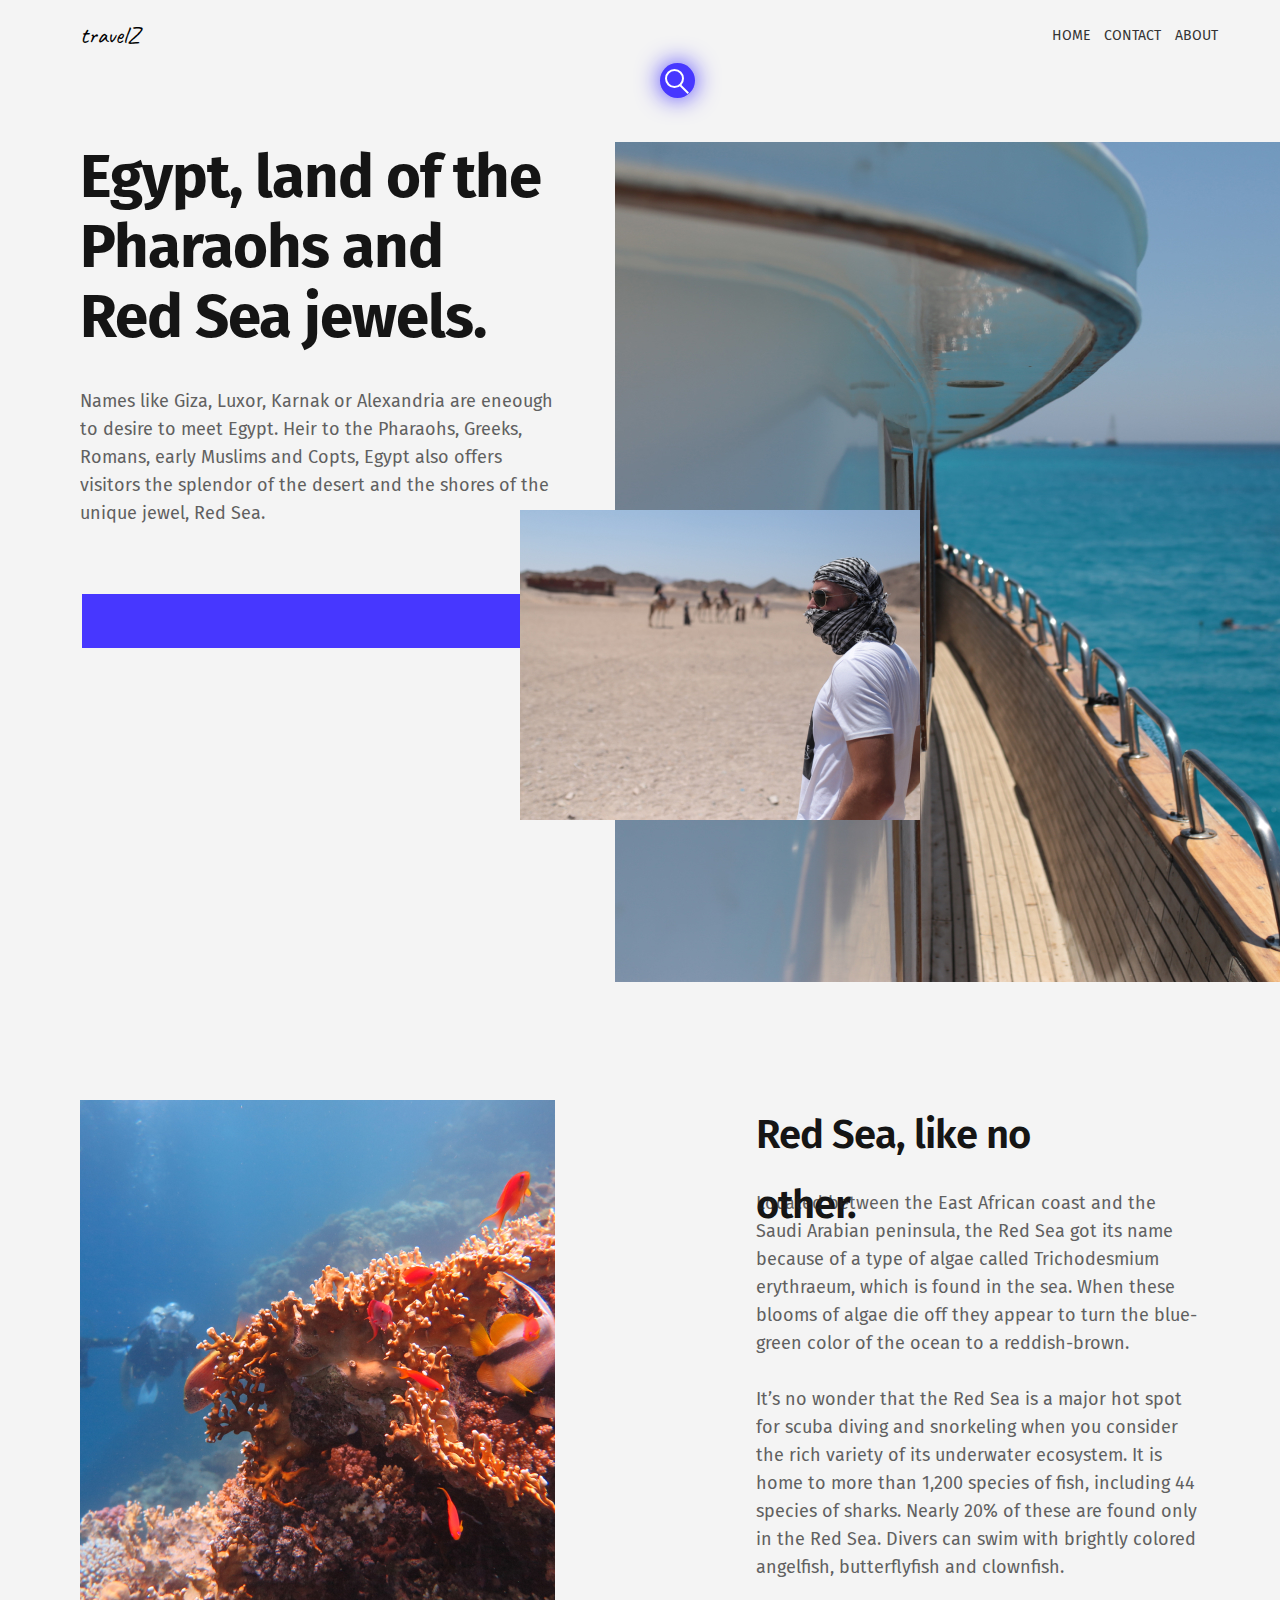
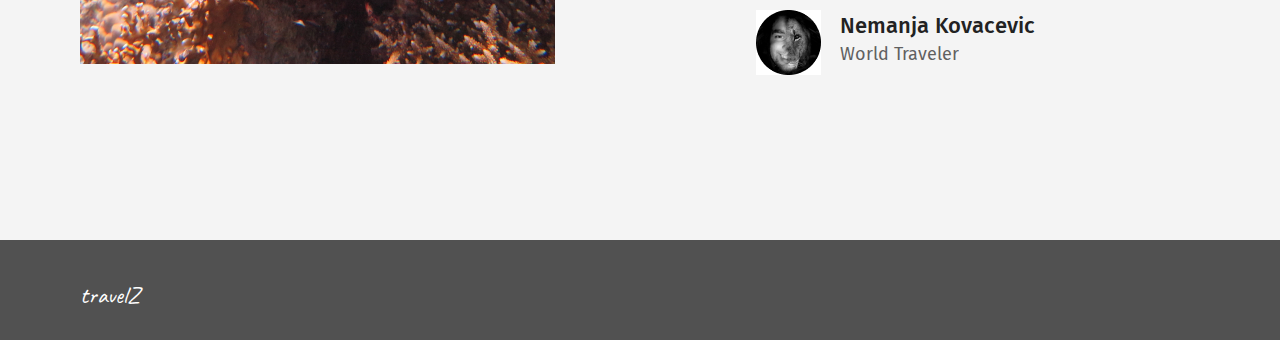
<file: final/index.html>
<!DOCTYPE html>
<html lang="en">
<title>travelZ</title>
<meta charset="UTF-8">
<meta name="viewport" content="width=device-width, initial-scale=1">
<link rel="stylesheet" type="text/css" href="stylesheet.css">
  <body>
    
    <nav class="topnav">
  <ul>
    <li><a href="index.html">home</a></li>
    <li><a href="contact.html">contact</a></li>
    <li><a href="aboutme.html">about</a></li>

  </ul>
</nav>
  
    <a href="index.html" class="logo">travelZ</a>
    <div class="container">
  <input type="text" placeholder="Search...">
  <div class="search"></div>
</div>
    <div class="fade-in"><h1 class="h1eg">
      Egypt, land of the Pharaohs and Red Sea jewels.</h1></div>
      
   <div class="fade-in2"><p class="p1eg">Names like Giza, Luxor, Karnak or Alexandria are eneough to desire to meet Egypt. Heir to the Pharaohs, Greeks, Romans, early Muslims and Copts, Egypt also offers visitors the splendor of the desert and the shores of the unique jewel, Red Sea.</p>
   </div>
   <div class="fade-in4">
   <button class="button" onclick="window.location.href = 'readmore.html';">READ MORE</button>
  </div>
  
    <div class="fade-in3">
   <img src="pics/pic2.jpg" class="pic2" alt="eg2" width="665" height="840">
    
    <img src="pics/pic1.jpg" class="pic1" alt="eg2" width="400" height="310">     
       
     <img src="pics/pic3.jpg" class="pic3" alt="eg3" width="475" height="564">     
    </div>
    <div class="fade-in5">
    <h2 class="h2eg">
      Red Sea, like no other.</h2>
    
    <p class="p2">Located between the East African coast and the Saudi Arabian peninsula, the Red Sea got its name because of a type of algae called Trichodesmium erythraeum, which is found in the sea. When these blooms of algae die off they appear to turn the blue-green color of the ocean to a reddish-brown.<br><br>
It’s no wonder that the Red Sea is a major hot spot for scuba diving and snorkeling when you consider the rich variety of its underwater ecosystem. It is home to more than 1,200 species of fish, including 44 species of sharks. Nearly 20% of these are found only in the Red Sea. Divers can swim with brightly colored angelfish, butterflyfish and clownfish.
    </p>

<img src="pics/pic4.jpg" class="pic4" alt="eg3" width="65" height="65">

<p class="pname">
  Nemanja Kovacevic </p>
<p class="pdesc">
  World Traveler </p></div>
<div class="footer"></div>
<a href="index.html" class="logo2">travelZ</a>

    
    </body>
</html>
</file>
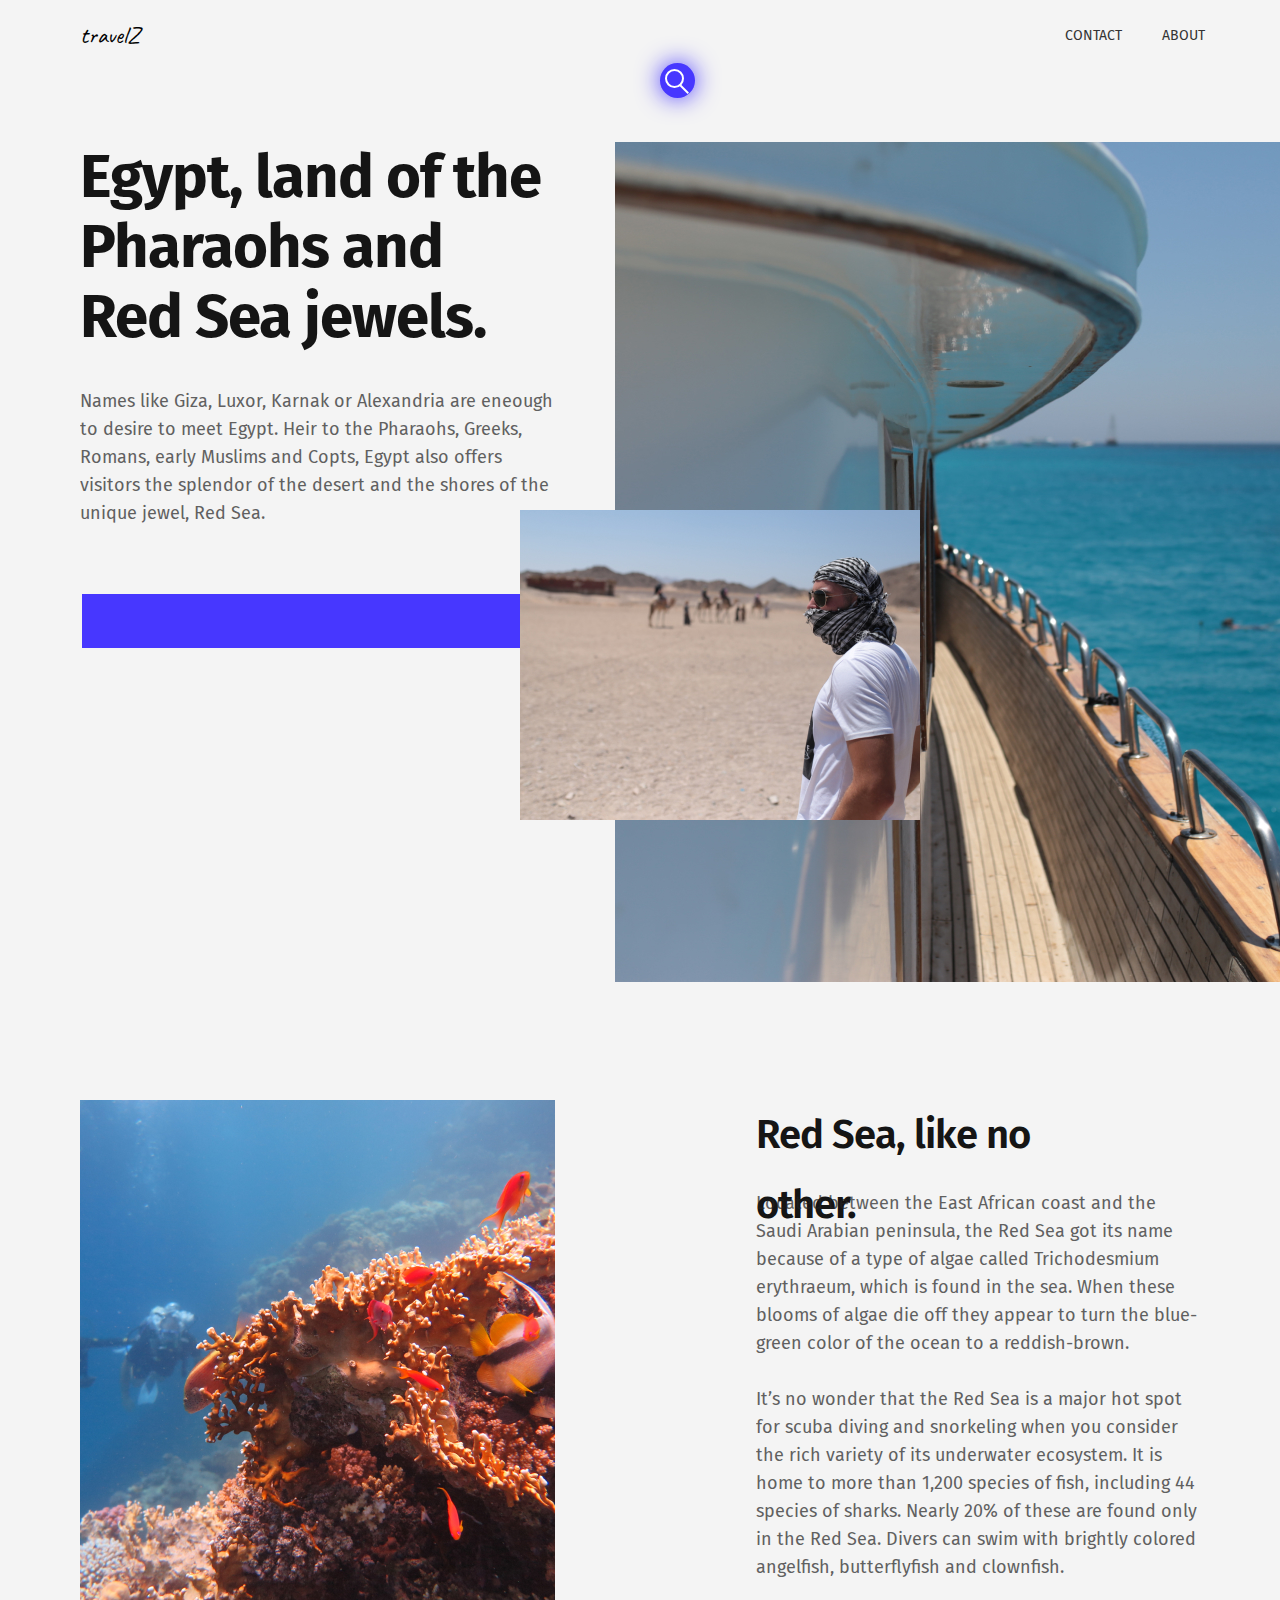
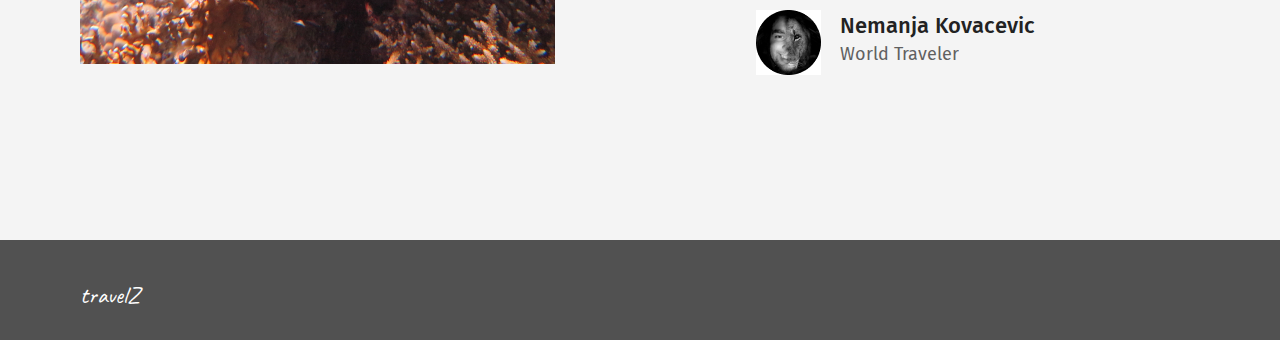
<file: module-13/index.html>
<!DOCTYPE html>
<html lang="en">
<title>travelZ</title>
<meta charset="UTF-8">
<meta name="viewport" content="width=device-width, initial-scale=1">
<link rel="stylesheet" type="text/css" href="stylesheet.css">
  <body>
    
    <nav class="topnav">
  <ul>
    <li><a href="contact.html">contact</a></li>
    <li><a href="aboutme.html">about</a></li>

  </ul>
</nav>
  
    <a href="index.html" class="logo">travelZ</a>
    <div class="container">
  <input type="text" placeholder="Search...">
  <div class="search"></div>
</div>
    <div class="fade-in"><h1 class="h1eg">
      Egypt, land of the Pharaohs and Red Sea jewels.</h1></div>
      
   <div class="fade-in2"><p class="p1eg">Names like Giza, Luxor, Karnak or Alexandria are eneough to desire to meet Egypt. Heir to the Pharaohs, Greeks, Romans, early Muslims and Copts, Egypt also offers visitors the splendor of the desert and the shores of the unique jewel, Red Sea.</p>
   </div>
   <div class="fade-in4">
   <button class="button" onclick="window.location.href = 'readmore.html';">READ MORE</button>
  </div>
  
    <div class="fade-in3">
   <img src="pics/pic2.jpg" class="pic2" alt="eg2" width="665" height="840">
    
    <img src="pics/pic1.jpg" class="pic1" alt="eg2" width="400" height="310">     
       
     <img src="pics/pic3.jpg" class="pic3" alt="eg3" width="475" height="564">     
    </div>
    <div class="fade-in5">
    <h2 class="h2eg">
      Red Sea, like no other.</h2>
    
    <p class="p2">Located between the East African coast and the Saudi Arabian peninsula, the Red Sea got its name because of a type of algae called Trichodesmium erythraeum, which is found in the sea. When these blooms of algae die off they appear to turn the blue-green color of the ocean to a reddish-brown.<br><br>
It’s no wonder that the Red Sea is a major hot spot for scuba diving and snorkeling when you consider the rich variety of its underwater ecosystem. It is home to more than 1,200 species of fish, including 44 species of sharks. Nearly 20% of these are found only in the Red Sea. Divers can swim with brightly colored angelfish, butterflyfish and clownfish.
    </p>

<img src="pics/pic4.jpg" class="pic4" alt="eg3" width="65" height="65">

<p class="pname">
  Nemanja Kovacevic </p>
<p class="pdesc">
  World Traveler </p></div>
<div class="footer"></div>
<a href="index.html" class="logo2">travelZ</a>

    
    </body>
</html>
</file>
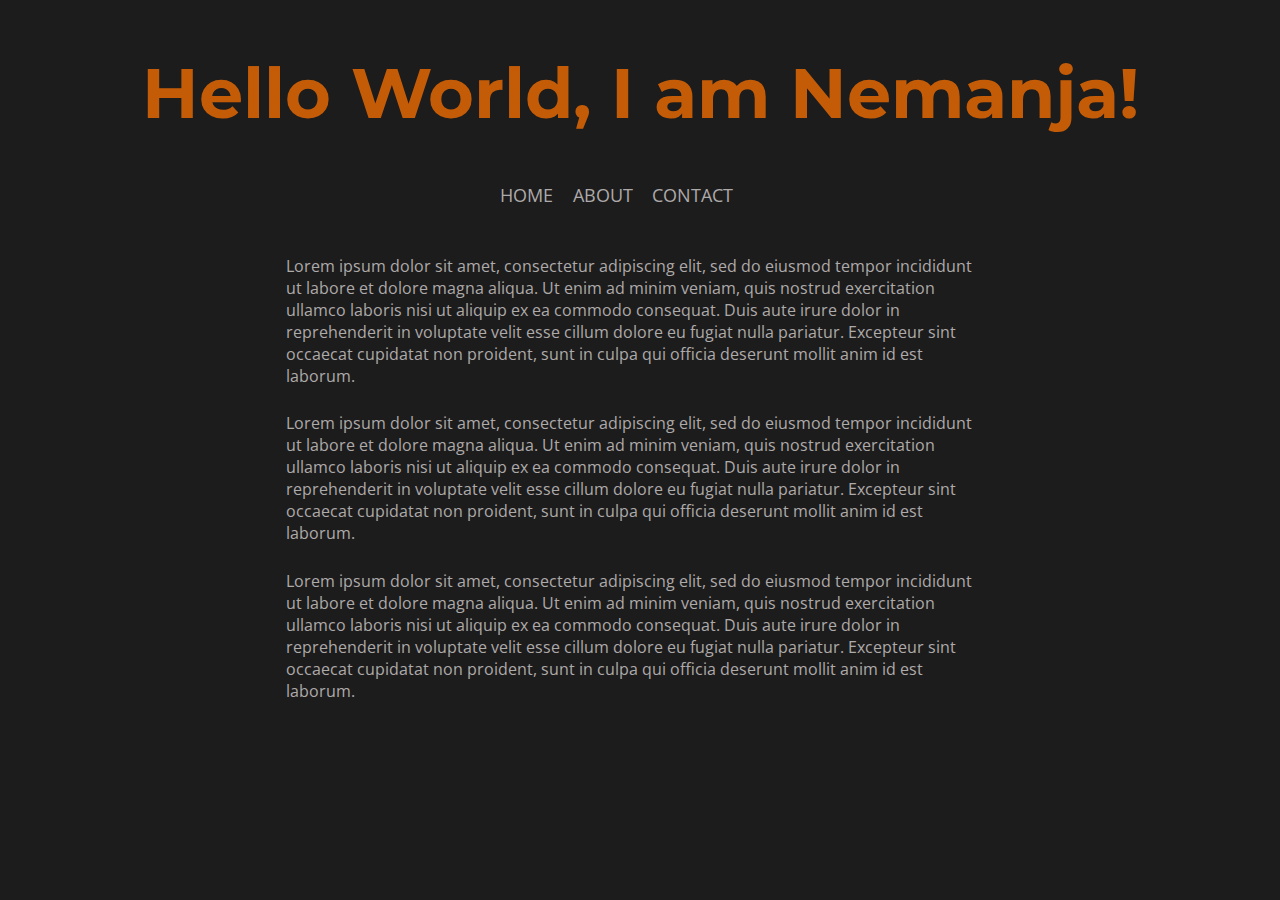
<file: module-8/index.html>
<html>
  <head>
    <meta charset="utf-8">
    
    <title>Index</title>
    <link rel="stylesheet" href="./style.css">
    <link href="https://fonts.googleapis.com/css2?family=Open+Sans&display=swap" rel="stylesheet">
    <link href="https://fonts.googleapis.com/css?family=Montserrat&display=swap" rel="stylesheet">
  </head>
  <body>
    <div class="h1div"><h1>Hello World, I am Nemanja!</h1></div>
    <div class="navdiv">
      <nav class="topnav">
        <ul>
          <li><a href="#">home</a></li>
          <li><a href="#">about</a></li>
          <li><a href="#">contact</a></li>
        </ul>
      </nav>
    </div>
   
    <p>Lorem ipsum dolor sit amet, consectetur adipiscing elit, sed do eiusmod tempor incididunt ut labore et dolore magna aliqua. Ut enim ad minim veniam, quis nostrud exercitation ullamco laboris nisi ut aliquip ex ea commodo consequat. Duis aute irure dolor in reprehenderit in voluptate velit esse cillum dolore eu fugiat nulla pariatur. Excepteur sint occaecat cupidatat non proident, sunt in culpa qui officia deserunt mollit anim id est laborum.</p>
   <p>Lorem ipsum dolor sit amet, consectetur adipiscing elit, sed do eiusmod tempor incididunt ut labore et dolore magna aliqua. Ut enim ad minim veniam, quis nostrud exercitation ullamco laboris nisi ut aliquip ex ea commodo consequat. Duis aute irure dolor in reprehenderit in voluptate velit esse cillum dolore eu fugiat nulla pariatur. Excepteur sint occaecat cupidatat non proident, sunt in culpa qui officia deserunt mollit anim id est laborum.</p>  
         <p>Lorem ipsum dolor sit amet, consectetur adipiscing elit, sed do eiusmod tempor incididunt ut labore et dolore magna aliqua. Ut enim ad minim veniam, quis nostrud exercitation ullamco laboris nisi ut aliquip ex ea commodo consequat. Duis aute irure dolor in reprehenderit in voluptate velit esse cillum dolore eu fugiat nulla pariatur. Excepteur sint occaecat cupidatat non proident, sunt in culpa qui officia deserunt mollit anim id est laborum.</p>
        
   
    
  </body>
</html>
</file>
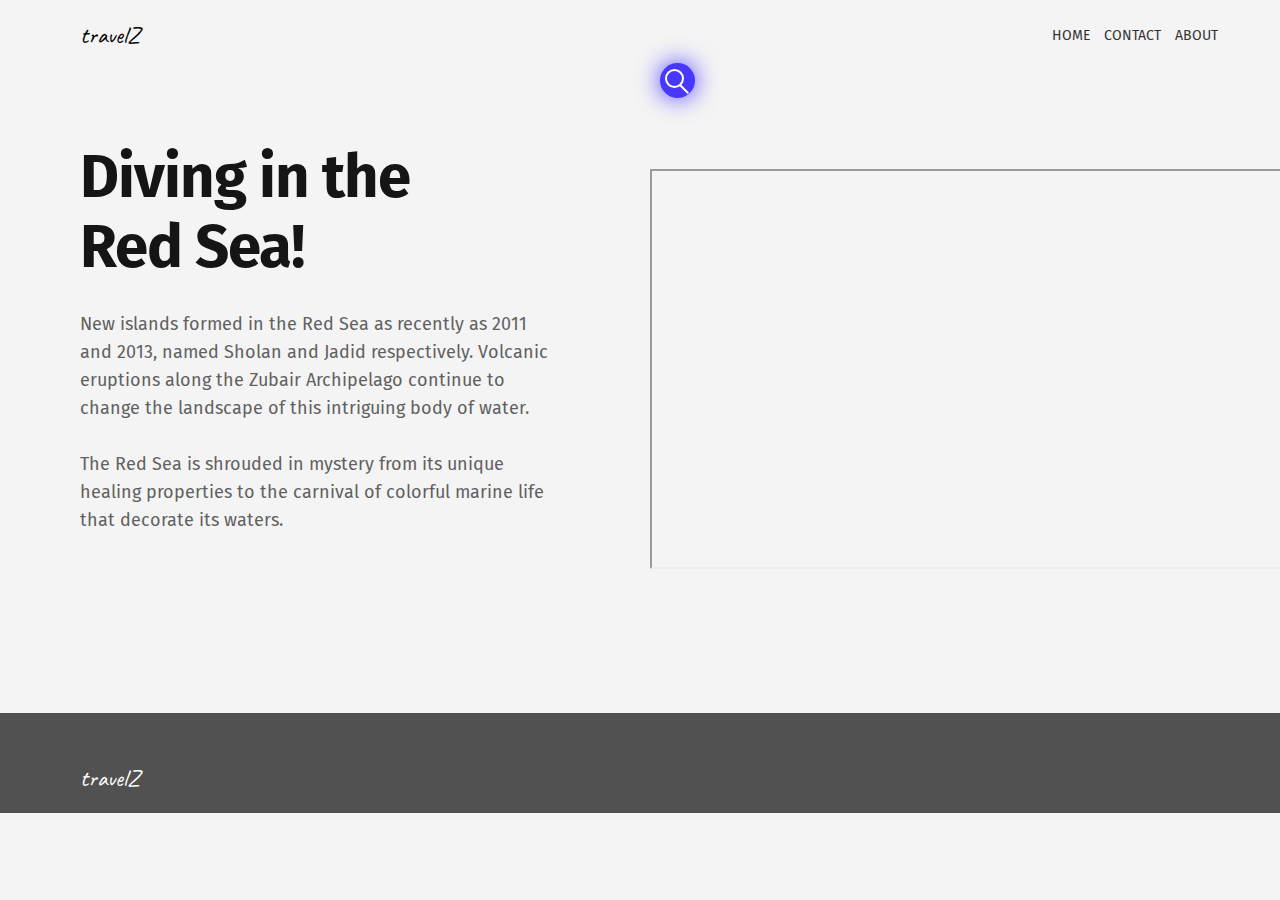
<file: final/readmore.html>
<!DOCTYPE html>
<html lang="en">
<title>travelZ</title>
<meta charset="UTF-8">
<meta name="viewport" content="width=device-width, initial-scale=1">
<link rel="stylesheet" type="text/css" href="stylesheet.css">
<link rel="stylesheet" type="text/css" href="read more.css">
  <body>
    <nav class="topnav">
  <ul>
    <li><a href="index.html">home</a></li>
    <li><a href="contact.html">contact</a></li>
    <li><a href="aboutme.html">about</a></li>

  </ul>
</nav>
  
    <a href="index.html" class="logo">travelZ</a>
    <div class="container">
  <input type="text" placeholder="Search...">
  <div class="search"></div>
</div>
    <div class="fade-in6"><h1 class="h1eg">
        Diving in the<br>
        Red Sea!</h1>
      </div>
   <div class="fade-in7"> <p class="p1dv">New islands formed in the Red Sea as recently as 2011 and 2013, named Sholan and Jadid respectively. Volcanic eruptions along the Zubair Archipelago continue to change the landscape of this intriguing body of water.
        <br><br>The Red Sea is shrouded in mystery from its unique healing properties to the carnival of colorful marine life that decorate its waters.
    </p>
  </div>
    
  <div class="fade-in8">
  <iframe class="video" width="665px" height="400px" src="https://www.youtube.com/embed/06AAfHTLNcs">
    </iframe> 
  </div>
<div class="footer3"></div>
<a href="index.html" class="logo3">travelZ</a>

    
    </body>
</html>
</file>
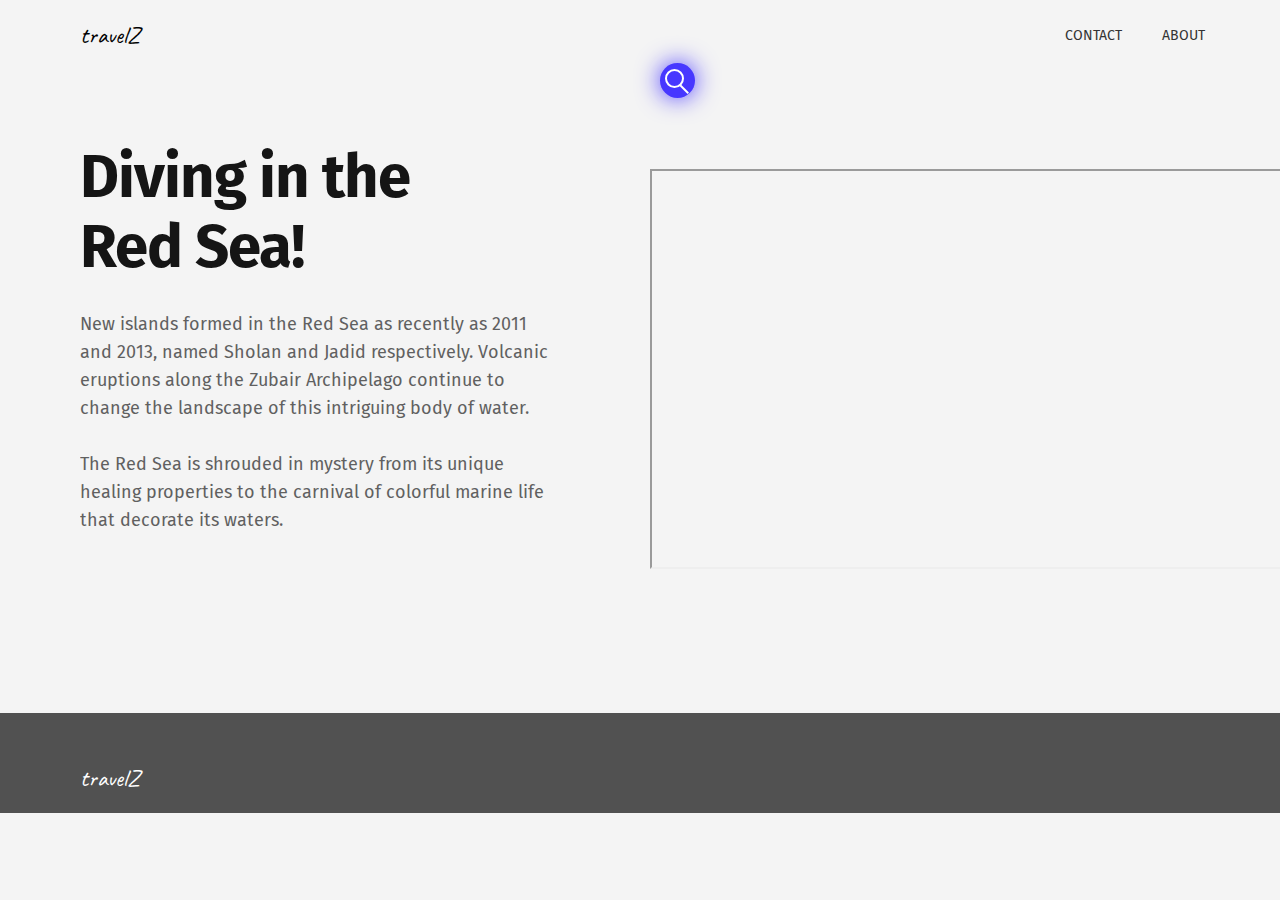
<file: module-13/read more.html>
<!DOCTYPE html>
<html lang="en">
<title>travelZ</title>
<meta charset="UTF-8">
<meta name="viewport" content="width=device-width, initial-scale=1">
<link rel="stylesheet" type="text/css" href="stylesheet.css">
<link rel="stylesheet" type="text/css" href="read more.css">
  <body>
    <nav class="topnav">
  <ul>
    <li><a href="contact.html">contact</a></li>
    <li><a href="about me.html">about</a></li>

  </ul>
</nav>
  
    <a href="index.html" class="logo">travelZ</a>
    <div class="container">
  <input type="text" placeholder="Search...">
  <div class="search"></div>
</div>
    <h1 class="h1eg">
        Diving in the<br>
        Red Sea!</h1>
      
    <p class="p1dv">New islands formed in the Red Sea as recently as 2011 and 2013, named Sholan and Jadid respectively. Volcanic eruptions along the Zubair Archipelago continue to change the landscape of this intriguing body of water.
        <br><br>The Red Sea is shrouded in mystery from its unique healing properties to the carnival of colorful marine life that decorate its waters.
    </p>
  
    
    <iframe class="video" width="665px" height="400px" src="https://www.youtube.com/embed/06AAfHTLNcs">
    </iframe> 

<div class="footer3"></div>
<a href="index.html" class="logo3">travelZ</a>

    
    </body>
</html>
</file>
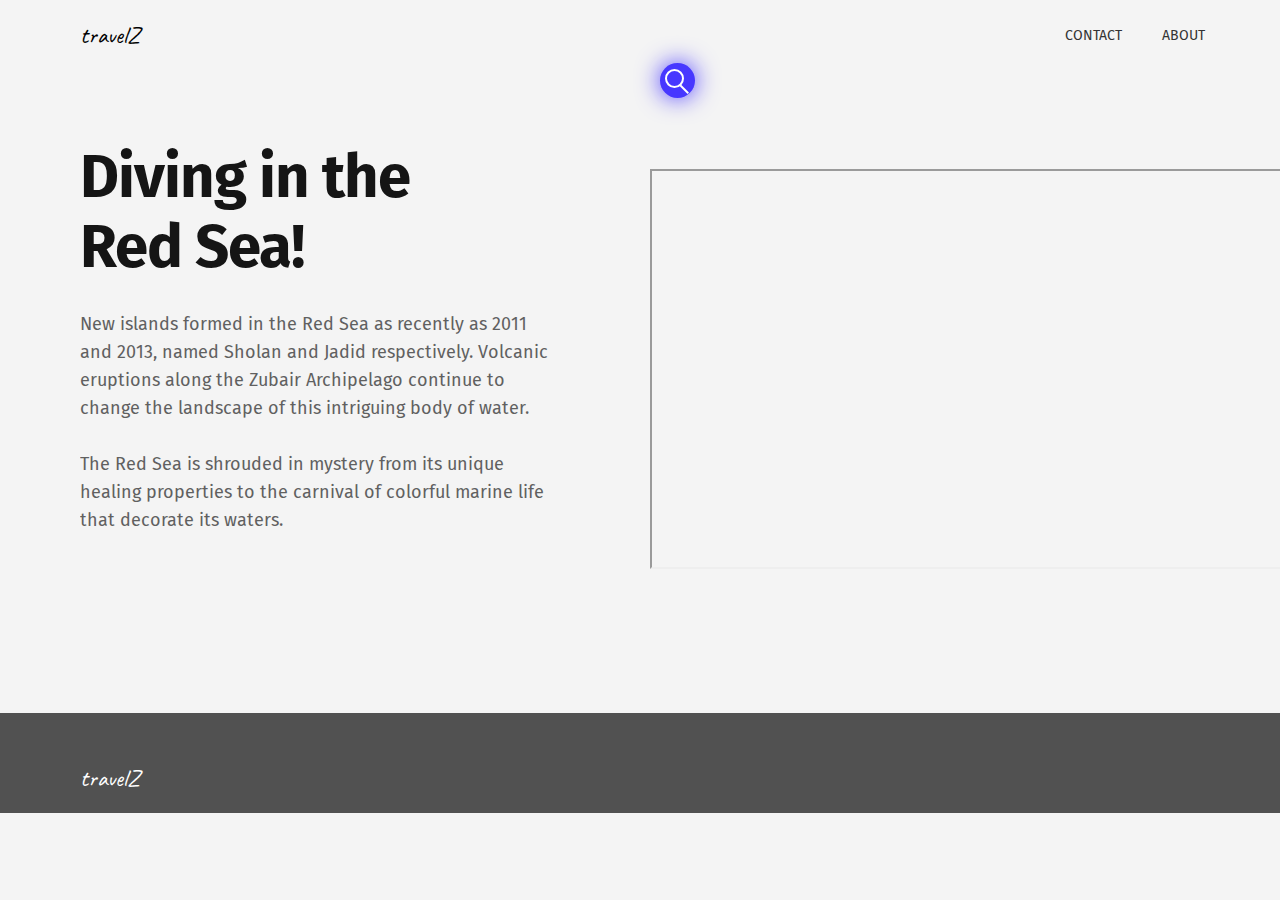
<file: module-13/readmore.html>
<!DOCTYPE html>
<html lang="en">
<title>travelZ</title>
<meta charset="UTF-8">
<meta name="viewport" content="width=device-width, initial-scale=1">
<link rel="stylesheet" type="text/css" href="stylesheet.css">
<link rel="stylesheet" type="text/css" href="read more.css">
  <body>
    <nav class="topnav">
  <ul>
    <li><a href="contact.html">contact</a></li>
    <li><a href="aboutme.html">about</a></li>

  </ul>
</nav>
  
    <a href="index.html" class="logo">travelZ</a>
    <div class="container">
  <input type="text" placeholder="Search...">
  <div class="search"></div>
</div>
    <div class="fade-in6"><h1 class="h1eg">
        Diving in the<br>
        Red Sea!</h1>
      </div>
   <div class="fade-in7"> <p class="p1dv">New islands formed in the Red Sea as recently as 2011 and 2013, named Sholan and Jadid respectively. Volcanic eruptions along the Zubair Archipelago continue to change the landscape of this intriguing body of water.
        <br><br>The Red Sea is shrouded in mystery from its unique healing properties to the carnival of colorful marine life that decorate its waters.
    </p>
  </div>
    
  <div class="fade-in8">
  <iframe class="video" width="665px" height="400px" src="https://www.youtube.com/embed/06AAfHTLNcs">
    </iframe> 
  </div>
<div class="footer3"></div>
<a href="index.html" class="logo3">travelZ</a>

    
    </body>
</html>
</file>
<file: final/stylesheet.css>
@import url("https://fonts.googleapis.com/css2?family=Fira+Sans&display=swap");
@import url("https://fonts.googleapis.com/css2?family=Caveat&display=swap");
* {
  margin: 0;
  padding: 0;
  box-sizing: border-box;
}

html, body {
  width: 100%;
  height: 100%;
}

body {
  background: #F4F4F4;
}

.logo {
  position: absolute;
  width: 60px;
  height: 30px;
  left: 80px;
  top: 20px;
  font-family: 'Caveat';
  font-style: normal;
  font-weight: normal;
  font-size: 24px;
  line-height: 30px;
  color: #000000;
  text-decoration: none;
}

.topnav ul {
  list-style: none;
  display: flex;
  justify-content: space-around;
  width: 18%;
  font-family: 'Fira Sans', sans-serif;
  float: right;
  padding: 25px;
  margin-right: 30px;
  
}
.topnav li {
  text-transform: uppercase;
}
.topnav a {
  color: #333;
  text-decoration: none;
  font-size: 14px !important;
}
.topnav a:hover {
  text-decoration: underline;
}

.container {
  position: absolute;
  margin-top: 1px;
  left: 49.00%;
  right: 45.44%;
  top: 6.11%;
  bottom: 90.63%;
  width: 100px;
  height: 50px;
}
.container .search {
  position: absolute;
  margin: auto;
  top: 0;
  right: 0;
  bottom: 0;
  left: 0;
  width: 35px;
  height: 35px;
  background: #4737FF;
  border-radius: 50%;
  transition: all 1s;
  z-index: 4;
  box-shadow: 0 0 25px 0 rgba(0, 0, 0, 0.4);
  box-shadow: 0 0 25px 0 #4737FF;
}
.container .search:hover {
  cursor: pointer;
}
.container .search::before {
  content: "";
  position: absolute;
  margin: auto;
  top: 10px;
  right: 0;
  bottom: -6px;
  left: 13px;
  width: 12px;
  height: 2px;
  background: white;
  transform: rotate(45deg);
  transition: all .5s;
}
.container .search::after {
  content: "";
  position: absolute;
  margin: auto;
  top: -5px;
  right: 0;
  bottom: 0;
  left: -5px;
  width: 15px;
  height: 15px;
  border-radius: 50%;
  border: 2px solid white;
  transition: all .5s;
}
.container input {
  font-family: 'Fira Sans', sans-serif;
  position: absolute;
  margin: auto;
  top: 0;
  right: 0;
  bottom: 0;
  left: 0;
  width: 50px;
  height: 50px;
  outline: none;
  border: none;
  background: #4737FF;
  color: white;
  text-shadow: 0 0 10px #4737FF;
  padding: 0 50px 0 20px;
  border-radius: 30px;
  box-shadow: 0 0 25px 0 #4737FF, 0 20px 25px 0 rgba(0, 0, 0, 0.2);
  transition: all 1s;
  opacity: 0;
  z-index: 5;
  font-weight: bolder;
  letter-spacing: 0.1em;
}
.container input:hover {
  cursor: pointer;
}
.container input:focus {
  width: 300px;
  opacity: 1;
  cursor: text;
}
.container input:focus ~ .search {
  right: -440px;
  background: #151515;
  z-index: 6;
}
.container input:focus ~ .search::before {
  top: 0;
  left: 0;
  width: 25px;
}
.container input:focus ~ .search::after {
  top: 0;
  left: 0;
  width: 25px;
  height: 2px;
  border: none;
  background: white;
  border-radius: 0%;
  transform: rotate(-45deg);
}
.container input::placeholder {
  color: white;
  opacity: 0.5;
  font-weight: bolder;
}

.h1eg {
  position: absolute;
  width: 474px;
  height: 215px;
  left: 80px;
  top: 142px;
  font-family: 'Fira Sans';
  font-style: normal;
  font-weight: bold;
  font-size: 60px;
  line-height: 70px;
  letter-spacing: -1px;
  color: #151515;
}

.p1eg {
  position: absolute;
  width: 474px;
  height: 137px;
  left: 80px;
  top: 387px;
  font-family: 'Fira Sans';
  font-style: normal;
  font-weight: normal;
  font-size: 18px;
  line-height: 28px;
  color: #222222;
  opacity: 0.7;
}

.p1dv{
  position: absolute;
  width: 474px;
  height: 137px;
  left: 80px;
  top: 310px;
  font-family: 'Fira Sans';
  font-style: normal;
  font-weight: normal;
  font-size: 18px;
  line-height: 28px;
  color: #222222;
  opacity: 0.7;

}

.button {
  background-color: #4737FF;
  border: none;
  color: white;
  padding: 15px 32px;
  text-align: center;
  text-decoration: none;
  display: inline-block;
  margin: 4px 2px;
  cursor: pointer;
  font-family: 'Fira Sans';
  font-style: normal;
  font-weight: 500;
  font-size: 14px;
  line-height: 24px;
  text-align: center;
  letter-spacing: 4px;
  text-transform: uppercase;
  position: absolute;
  left: 80px;
  right: 0%;
  top: 590px;
}

.pic1 {
  position: absolute;
  left: 520px;
  top: 510px;
}

.pic2 {
  position: absolute;
  left: 615px;
  top: 142px;
}

.pic3 {
  position: absolute;
  left: 80px;
  top: 1100px;
}

.h2eg {
  position: absolute;
  width: 382px;
  height: 50px;
  left: 756px;
  top: 1100px;
  font-family: 'Fira Sans';
  font-style: normal;
  font-weight: 600;
  font-size: 40px;
  line-height: 70px;
  letter-spacing: -1px;
  color: #151515;
}

.p2 {
  position: absolute;
  width: 445px;
  height: 164px;
  left: 756px;
  top: 1189px;
  font-family: 'Fira Sans';
  font-style: normal;
  font-weight: normal;
  font-size: 18px;
  line-height: 28px;
  color: #222222;
  opacity: 0.7;
}

.pic4 {
  position: absolute;
  left: 756px;
  top: 1610px;
}

.pname {
  position: absolute;
  width: 202px;
  height: 26px;
  left: 840px;
  top: 1610px;
  font-family: 'Fira Sans';
  font-style: normal;
  font-weight: 500;
  font-size: 22px;
  line-height: 32px;
  color: #222222;
}

.pdesc {
  position: absolute;
  width: 189px;
  height: 21px;
  left: 840px;
  top: 1640px;
  font-family: 'Fira Sans';
  font-style: normal;
  font-weight: normal;
  font-size: 18px;
  line-height: 28px;
  color: #222222;
  opacity: 0.7;
}

.footer {
  position: absolute;
  width: 100%;
  height: 100px;
  top: 1840px;
  background: #515151;
}


.logo2 {
  position: absolute;
  width: 60px;
  height: 30px;
  left: 80px;
  top: 1880px;
  font-family: 'Caveat';
  font-style: normal;
  font-weight: normal;
  font-size: 24px;
  line-height: 30px;
  color: #FFFFFF;
  text-decoration: none;
}


@media only screen and (max-width: 768px) {
  .logo {
    position: absolute;
    width: 60px;
    height: 30px;
    left: 40px;
    top: 30px;
  }
  .topnav ul {
    margin-top:15px;
    width:60%;
    font-size: 12px;
    float:none;
    margin-left:150px;
}
.container{
  display: none;
}
  .h1eg {
  font-size: 40px;
  left:40px;
  width: 300px;
  line-height: 55px;
  letter-spacing: -2px;
  margin-top: -30px;
  }
  .p1eg{
    width:300px;
    left:40px;
    margin-top:-70px;
  }

  .p1dv{
    width:300px;
    left:40px;
    margin-top:-70px;
  }

  .button{
    margin-top: -20px;
    left:100px;
  }
  .pic1 {
    left: 40px;
    top: 700px;
    width: 300px;
    height: 210px;
  }
  .pic2 {
    left: 30px;
    top: 942px;
    height:500px;
    width: 325px;
  }
  .pic3{
    left:35px;
    top:2220px;
    height: 400px;
    width: 311px;
  }
  .h2eg{
    left:40px;
    width: 300px;
    margin-top:400px;
    line-height: 55px;
    letter-spacing: -1px;
    font-size: 32px;
  }
  .p2{
    left:40px;
    width: 305px;
    margin-top: 380px;
    font-size: 16px;
  }
  .pname{
    left:120px;
    margin-top: 500px;
  }
  .pdesc{
    left:120px;
    margin-top: 510px;
  }
  .pic4{
    left: 40px;
    margin-top: 500px;
  }
  .footer{
    top:2700px;
    height: 100px;
  }
  .logo2{
    left: 40px;
    top:2730px;
  }
  .footerline{
  display: none;
}
}
.video{
  margin-left: 650px;
  margin-top: 100px;
}

.fade-in {
  animation: fadeIn ease 4s;
  -webkit-animation: fadeIn ease 4s;
  -moz-animation: fadeIn ease 4s;
  -o-animation: fadeIn ease 4s;
  -ms-animation: fadeIn ease 4s;
}

.fade-in2{
  animation: fadeIn ease 6s;
  -webkit-animation: fadeIn ease 6s;
  -moz-animation: fadeIn ease 6s;
  -o-animation: fadeIn ease 6s;
  -ms-animation: fadeIn ease 6s;
}

.fade-in3{
  animation: fadeIn ease 3s;
  -webkit-animation: fadeIn ease 3s;
  -moz-animation: fadeIn ease 3s;
  -o-animation: fadeIn ease 3s;
  -ms-animation: fadeIn ease 3s;
}
.fade-in4{
  animation: fadeIn ease 3s;
  -webkit-animation: fadeIn ease 3s;
  -moz-animation: fadeIn ease 3s;
  -o-animation: fadeIn ease 3s;
  -ms-animation: fadeIn ease 3s;
}
.fade-in5{
  animation: fadeIn ease 10s;
  -webkit-animation: fadeIn ease 10s;
  -moz-animation: fadeIn ease 10s;
  -o-animation: fadeIn ease 10s;
  -ms-animation: fadeIn ease 10s;
}

.fade-in6{
  animation: fadeIn ease 3s;
  -webkit-animation: fadeIn ease 3s;
  -moz-animation: fadeIn ease 3s;
  -o-animation: fadeIn ease 3s;
  -ms-animation: fadeIn ease 3s;
}
.fade-in7{
  animation: fadeIn ease 5s;
  -webkit-animation: fadeIn ease 5s;
  -moz-animation: fadeIn ease 5s;
  -o-animation: fadeIn ease 5s;
  -ms-animation: fadeIn ease 5s;
}
.fade-in8{
  animation: fadeIn ease 4s;
  -webkit-animation: fadeIn ease 4s;
  -moz-animation: fadeIn ease 4s;
  -o-animation: fadeIn ease 4s;
  -ms-animation: fadeIn ease 4s;
}
.fade-in9{
  animation: fadeIn ease 3s;
  -webkit-animation: fadeIn ease 3s;
  -moz-animation: fadeIn ease 3s;
  -o-animation: fadeIn ease 3s;
  -ms-animation: fadeIn ease 3s;
}
.fade-in10{
  animation: fadeIn ease 4s;
  -webkit-animation: fadeIn ease 4s;
  -moz-animation: fadeIn ease 4s;
  -o-animation: fadeIn ease 4s;
  -ms-animation: fadeIn ease 4s;
}
.fade-in11{
  animation: fadeIn ease 5s;
  -webkit-animation: fadeIn ease 5s;
  -moz-animation: fadeIn ease 5s;
  -o-animation: fadeIn ease 5s;
  -ms-animation: fadeIn ease 5s;
}
.topnav{
  animation: fadeIn ease 3s;
  -webkit-animation: fadeIn ease 3s;
  -moz-animation: fadeIn ease 3s;
  -o-animation: fadeIn ease 3s;
  -ms-animation: fadeIn ease 3s;
}
.logo{
  animation: fadeIn ease 3s;
  -webkit-animation: fadeIn ease 3s;
  -moz-animation: fadeIn ease 3s;
  -o-animation: fadeIn ease 3s;
  -ms-animation: fadeIn ease 3s;
}
.container{
  animation: fadeIn ease 3s;
  -webkit-animation: fadeIn ease 3s;
  -moz-animation: fadeIn ease 3s;
  -o-animation: fadeIn ease 3s;
  -ms-animation: fadeIn ease 3s;
}



@keyframes fadeIn {
  0% {
    opacity:0;
  }
  100% {
    opacity:1;
  }
}

@-moz-keyframes fadeIn {
  0% {
    opacity:0;
  }
  100% {
    opacity:1;
  }
}

@-webkit-keyframes fadeIn {
  0% {
    opacity:0;
  }
  100% {
    opacity:1;
  }
}

@-o-keyframes fadeIn {
  0% {
    opacity:0;
  }
  100% {
    opacity:1;
  }
}

@-ms-keyframes fadeIn {
  0% {
    opacity:0;
  }
  100% {
    opacity:1;
}
</file>
<file: module-13/stylesheet.css>
@import url("https://fonts.googleapis.com/css2?family=Fira+Sans&display=swap");
@import url("https://fonts.googleapis.com/css2?family=Caveat&display=swap");
* {
  margin: 0;
  padding: 0;
  box-sizing: border-box;
}

html, body {
  width: 100%;
  height: 100%;
}

body {
  background: #F4F4F4;
}

.logo {
  position: absolute;
  width: 60px;
  height: 30px;
  left: 80px;
  top: 20px;
  font-family: 'Caveat';
  font-style: normal;
  font-weight: normal;
  font-size: 24px;
  line-height: 30px;
  color: #000000;
  text-decoration: none;
}

.topnav ul {
  list-style: none;
  display: flex;
  justify-content: space-around;
  width: 18%;
  font-family: 'Fira Sans', sans-serif;
  float: right;
  padding: 25px;
  margin-right: 30px;
  
}
.topnav li {
  text-transform: uppercase;
}
.topnav a {
  color: #333;
  text-decoration: none;
  font-size: 14px !important;
}
.topnav a:hover {
  text-decoration: underline;
}

.container {
  position: absolute;
  margin-top: 1px;
  left: 49.00%;
  right: 45.44%;
  top: 6.11%;
  bottom: 90.63%;
  width: 100px;
  height: 50px;
}
.container .search {
  position: absolute;
  margin: auto;
  top: 0;
  right: 0;
  bottom: 0;
  left: 0;
  width: 35px;
  height: 35px;
  background: #4737FF;
  border-radius: 50%;
  transition: all 1s;
  z-index: 4;
  box-shadow: 0 0 25px 0 rgba(0, 0, 0, 0.4);
  box-shadow: 0 0 25px 0 #4737FF;
}
.container .search:hover {
  cursor: pointer;
}
.container .search::before {
  content: "";
  position: absolute;
  margin: auto;
  top: 10px;
  right: 0;
  bottom: -6px;
  left: 13px;
  width: 12px;
  height: 2px;
  background: white;
  transform: rotate(45deg);
  transition: all .5s;
}
.container .search::after {
  content: "";
  position: absolute;
  margin: auto;
  top: -5px;
  right: 0;
  bottom: 0;
  left: -5px;
  width: 15px;
  height: 15px;
  border-radius: 50%;
  border: 2px solid white;
  transition: all .5s;
}
.container input {
  font-family: 'Fira Sans', sans-serif;
  position: absolute;
  margin: auto;
  top: 0;
  right: 0;
  bottom: 0;
  left: 0;
  width: 50px;
  height: 50px;
  outline: none;
  border: none;
  background: #4737FF;
  color: white;
  text-shadow: 0 0 10px #4737FF;
  padding: 0 50px 0 20px;
  border-radius: 30px;
  box-shadow: 0 0 25px 0 #4737FF, 0 20px 25px 0 rgba(0, 0, 0, 0.2);
  transition: all 1s;
  opacity: 0;
  z-index: 5;
  font-weight: bolder;
  letter-spacing: 0.1em;
}
.container input:hover {
  cursor: pointer;
}
.container input:focus {
  width: 300px;
  opacity: 1;
  cursor: text;
}
.container input:focus ~ .search {
  right: -440px;
  background: #151515;
  z-index: 6;
}
.container input:focus ~ .search::before {
  top: 0;
  left: 0;
  width: 25px;
}
.container input:focus ~ .search::after {
  top: 0;
  left: 0;
  width: 25px;
  height: 2px;
  border: none;
  background: white;
  border-radius: 0%;
  transform: rotate(-45deg);
}
.container input::placeholder {
  color: white;
  opacity: 0.5;
  font-weight: bolder;
}

.h1eg {
  position: absolute;
  width: 474px;
  height: 215px;
  left: 80px;
  top: 142px;
  font-family: 'Fira Sans';
  font-style: normal;
  font-weight: bold;
  font-size: 60px;
  line-height: 70px;
  letter-spacing: -1px;
  color: #151515;
}

.p1eg {
  position: absolute;
  width: 474px;
  height: 137px;
  left: 80px;
  top: 387px;
  font-family: 'Fira Sans';
  font-style: normal;
  font-weight: normal;
  font-size: 18px;
  line-height: 28px;
  color: #222222;
  opacity: 0.7;
}

.p1dv{
  position: absolute;
  width: 474px;
  height: 137px;
  left: 80px;
  top: 310px;
  font-family: 'Fira Sans';
  font-style: normal;
  font-weight: normal;
  font-size: 18px;
  line-height: 28px;
  color: #222222;
  opacity: 0.7;

}

.button {
  background-color: #4737FF;
  border: none;
  color: white;
  padding: 15px 32px;
  text-align: center;
  text-decoration: none;
  display: inline-block;
  margin: 4px 2px;
  cursor: pointer;
  font-family: 'Fira Sans';
  font-style: normal;
  font-weight: 500;
  font-size: 14px;
  line-height: 24px;
  text-align: center;
  letter-spacing: 4px;
  text-transform: uppercase;
  position: absolute;
  left: 80px;
  right: 0%;
  top: 590px;
}

.pic1 {
  position: absolute;
  left: 520px;
  top: 510px;
}

.pic2 {
  position: absolute;
  left: 615px;
  top: 142px;
}

.pic3 {
  position: absolute;
  left: 80px;
  top: 1100px;
}

.h2eg {
  position: absolute;
  width: 382px;
  height: 50px;
  left: 756px;
  top: 1100px;
  font-family: 'Fira Sans';
  font-style: normal;
  font-weight: 600;
  font-size: 40px;
  line-height: 70px;
  letter-spacing: -1px;
  color: #151515;
}

.p2 {
  position: absolute;
  width: 445px;
  height: 164px;
  left: 756px;
  top: 1189px;
  font-family: 'Fira Sans';
  font-style: normal;
  font-weight: normal;
  font-size: 18px;
  line-height: 28px;
  color: #222222;
  opacity: 0.7;
}

.pic4 {
  position: absolute;
  left: 756px;
  top: 1610px;
}

.pname {
  position: absolute;
  width: 202px;
  height: 26px;
  left: 840px;
  top: 1610px;
  font-family: 'Fira Sans';
  font-style: normal;
  font-weight: 500;
  font-size: 22px;
  line-height: 32px;
  color: #222222;
}

.pdesc {
  position: absolute;
  width: 189px;
  height: 21px;
  left: 840px;
  top: 1640px;
  font-family: 'Fira Sans';
  font-style: normal;
  font-weight: normal;
  font-size: 18px;
  line-height: 28px;
  color: #222222;
  opacity: 0.7;
}

.footer {
  position: absolute;
  width: 100%;
  height: 100px;
  top: 1840px;
  background: #515151;
}


.logo2 {
  position: absolute;
  width: 60px;
  height: 30px;
  left: 80px;
  top: 1880px;
  font-family: 'Caveat';
  font-style: normal;
  font-weight: normal;
  font-size: 24px;
  line-height: 30px;
  color: #FFFFFF;
  text-decoration: none;
}


@media only screen and (max-width: 768px) {
  .logo {
    position: absolute;
    width: 60px;
    height: 30px;
    left: 40px;
    top: 30px;
  }
  .topnav ul {
    margin-top:10px;
    width:45%;
    font-size: 12px;
    float:none;
    margin-left:210px;
}
.container{
  display: none;
}
  .h1eg {
  font-size: 40px;
  left:40px;
  width: 300px;
  line-height: 55px;
  letter-spacing: -2px;
  margin-top: -30px;
  }
  .p1eg{
    width:300px;
    left:40px;
    margin-top:-70px;
  }

  .p1dv{
    width:300px;
    left:40px;
    margin-top:-70px;
  }

  .button{
    margin-top: -20px;
    left:100px;
  }
  .pic1 {
    left: 40px;
    top: 700px;
    width: 300px;
    height: 210px;
  }
  .pic2 {
    left: 30px;
    top: 942px;
    height:500px;
    width: 325px;
  }
  .pic3{
    left:35px;
    top:2220px;
    height: 400px;
    width: 311px;
  }
  .h2eg{
    left:40px;
    width: 300px;
    margin-top:400px;
    line-height: 55px;
    letter-spacing: -1px;
    font-size: 32px;
  }
  .p2{
    left:40px;
    width: 305px;
    margin-top: 380px;
    font-size: 16px;
  }
  .pname{
    left:120px;
    margin-top: 500px;
  }
  .pdesc{
    left:120px;
    margin-top: 510px;
  }
  .pic4{
    left: 40px;
    margin-top: 500px;
  }
  .footer{
    top:2700px;
    height: 100px;
  }
  .logo2{
    left: 40px;
    top:2730px;
  }
  .footerline{
  display: none;
}
}
.video{
  margin-left: 650px;
  margin-top: 100px;
}

.fade-in {
  animation: fadeIn ease 4s;
  -webkit-animation: fadeIn ease 4s;
  -moz-animation: fadeIn ease 4s;
  -o-animation: fadeIn ease 4s;
  -ms-animation: fadeIn ease 4s;
}

.fade-in2{
  animation: fadeIn ease 6s;
  -webkit-animation: fadeIn ease 6s;
  -moz-animation: fadeIn ease 6s;
  -o-animation: fadeIn ease 6s;
  -ms-animation: fadeIn ease 6s;
}

.fade-in3{
  animation: fadeIn ease 3s;
  -webkit-animation: fadeIn ease 3s;
  -moz-animation: fadeIn ease 3s;
  -o-animation: fadeIn ease 3s;
  -ms-animation: fadeIn ease 3s;
}
.fade-in4{
  animation: fadeIn ease 3s;
  -webkit-animation: fadeIn ease 3s;
  -moz-animation: fadeIn ease 3s;
  -o-animation: fadeIn ease 3s;
  -ms-animation: fadeIn ease 3s;
}
.fade-in5{
  animation: fadeIn ease 10s;
  -webkit-animation: fadeIn ease 10s;
  -moz-animation: fadeIn ease 10s;
  -o-animation: fadeIn ease 10s;
  -ms-animation: fadeIn ease 10s;
}

.fade-in6{
  animation: fadeIn ease 3s;
  -webkit-animation: fadeIn ease 3s;
  -moz-animation: fadeIn ease 3s;
  -o-animation: fadeIn ease 3s;
  -ms-animation: fadeIn ease 3s;
}
.fade-in7{
  animation: fadeIn ease 5s;
  -webkit-animation: fadeIn ease 5s;
  -moz-animation: fadeIn ease 5s;
  -o-animation: fadeIn ease 5s;
  -ms-animation: fadeIn ease 5s;
}
.fade-in8{
  animation: fadeIn ease 4s;
  -webkit-animation: fadeIn ease 4s;
  -moz-animation: fadeIn ease 4s;
  -o-animation: fadeIn ease 4s;
  -ms-animation: fadeIn ease 4s;
}
.fade-in9{
  animation: fadeIn ease 3s;
  -webkit-animation: fadeIn ease 3s;
  -moz-animation: fadeIn ease 3s;
  -o-animation: fadeIn ease 3s;
  -ms-animation: fadeIn ease 3s;
}
.fade-in10{
  animation: fadeIn ease 4s;
  -webkit-animation: fadeIn ease 4s;
  -moz-animation: fadeIn ease 4s;
  -o-animation: fadeIn ease 4s;
  -ms-animation: fadeIn ease 4s;
}
.fade-in11{
  animation: fadeIn ease 5s;
  -webkit-animation: fadeIn ease 5s;
  -moz-animation: fadeIn ease 5s;
  -o-animation: fadeIn ease 5s;
  -ms-animation: fadeIn ease 5s;
}
.topnav{
  animation: fadeIn ease 3s;
  -webkit-animation: fadeIn ease 3s;
  -moz-animation: fadeIn ease 3s;
  -o-animation: fadeIn ease 3s;
  -ms-animation: fadeIn ease 3s;
}
.logo{
  animation: fadeIn ease 3s;
  -webkit-animation: fadeIn ease 3s;
  -moz-animation: fadeIn ease 3s;
  -o-animation: fadeIn ease 3s;
  -ms-animation: fadeIn ease 3s;
}
.container{
  animation: fadeIn ease 3s;
  -webkit-animation: fadeIn ease 3s;
  -moz-animation: fadeIn ease 3s;
  -o-animation: fadeIn ease 3s;
  -ms-animation: fadeIn ease 3s;
}



@keyframes fadeIn {
  0% {
    opacity:0;
  }
  100% {
    opacity:1;
  }
}

@-moz-keyframes fadeIn {
  0% {
    opacity:0;
  }
  100% {
    opacity:1;
  }
}

@-webkit-keyframes fadeIn {
  0% {
    opacity:0;
  }
  100% {
    opacity:1;
  }
}

@-o-keyframes fadeIn {
  0% {
    opacity:0;
  }
  100% {
    opacity:1;
  }
}

@-ms-keyframes fadeIn {
  0% {
    opacity:0;
  }
  100% {
    opacity:1;
}
</file>
<file: module-8/style.css>
body{
    background-color: #1d1c1c;
}
.h1div{
    margin-top: 50px;
    text-align: center;
    font-size: 35px;
    font-family: 'Montserrat', sans-serif;

}
h1 {
    color: #ff7300bd;
  }
  
  
  p{
    font-family: 'Open Sans', sans-serif;
    color: rgb(173, 170, 170);
    width: 700px;
    margin-top: 2%;
    margin-left: 22%;
  }
  
  .topnav ul {
    font-family: 'Open Sans', sans-serif;
    list-style: none;
    display: flex;
    justify-content: space-around;
    width: 20%;
    font-size: large;
    margin-left: 35%;
  }
  .topnav li {
    text-transform: uppercase;
  }
  .topnav a {
    color: rgb(173, 170, 170);
    text-decoration: none;
  }
  .topnav a:hover {
    text-decoration: underline;
  }
  
.navdiv{
    padding-bottom:5px;
}
</file>
<file: final/read more.css>
.footer3 {
    position: absolute;
    width: 100%;
    height: 100px;
    margin-top: 140px;
    background: #515151;
  }
  
  
  .logo3 {
    position: absolute;
    width: 60px;
    height: 30px;
    left: 80px;
    margin-top: 190px;
    font-family: 'Caveat';
    font-style: normal;
    font-weight: normal;
    font-size: 24px;
    line-height: 30px;
    color: #FFFFFF;
    text-decoration: none;
  }

  @media only screen and (max-width: 768px) {
    .video {
      position: absolute;
      width: 300px;
      height: 135px;
      margin-left: 40px;
      top: 530px;
    }
    .logo3 {
      margin-top:840px;
      left:60px;
    }
    .footer3 {
      margin-top:800px;
      }
    
  }
</file>
<file: module-13/read more.css>
.footer3 {
    position: absolute;
    width: 100%;
    height: 100px;
    margin-top: 140px;
    background: #515151;
  }
  
  
  .logo3 {
    position: absolute;
    width: 60px;
    height: 30px;
    left: 80px;
    margin-top: 190px;
    font-family: 'Caveat';
    font-style: normal;
    font-weight: normal;
    font-size: 24px;
    line-height: 30px;
    color: #FFFFFF;
    text-decoration: none;
  }

  @media only screen and (max-width: 768px) {
    .video {
      position: absolute;
      width: 300px;
      height: 135px;
      margin-left: 40px;
      top: 530px;
    }
    .logo3 {
      margin-top:840px;
      left:60px;
    }
    .footer3 {
      margin-top:800px;
      }
    
  }
</file>
